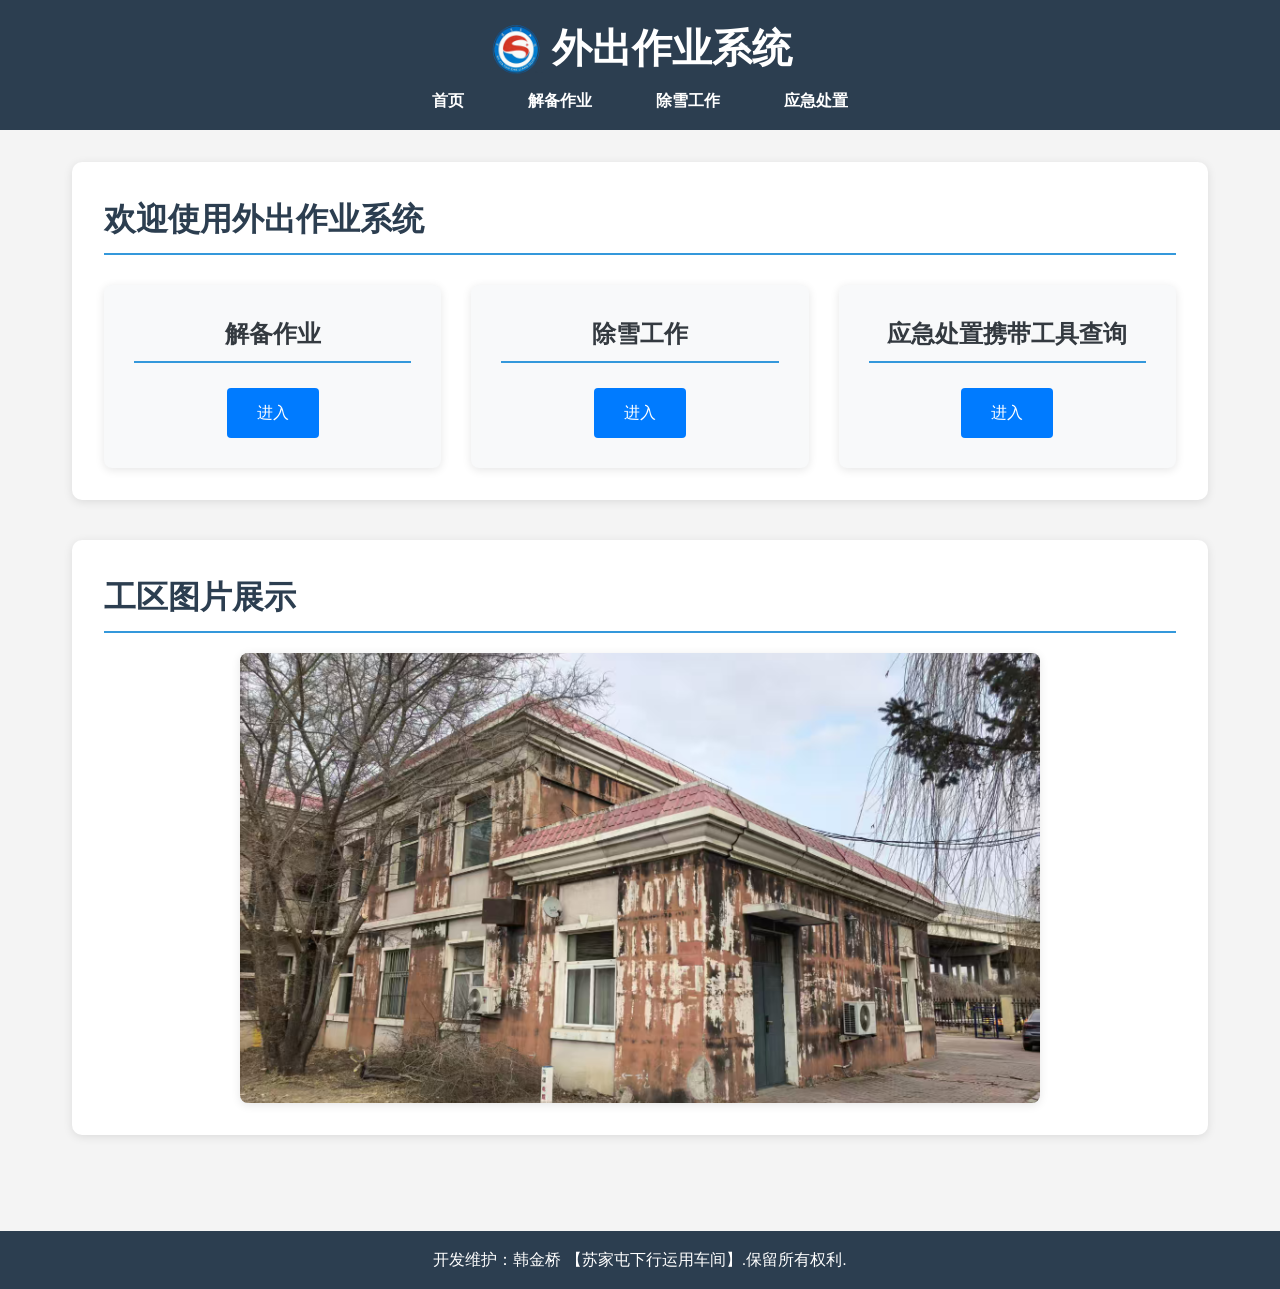
<file: index.html>
<!DOCTYPE html>
<html lang="zh-CN">
<head>
    <meta charset="UTF-8">
    <meta name="viewport" content="width=device-width, initial-scale=1.0">
    <title>外出作业系统首页 - 解备外出作业系统</title>
    <link rel="stylesheet" href="style.css">
    <style>
        .main-modules {
            display: grid;
            grid-template-columns: repeat(auto-fit, minmax(300px, 1fr));
            gap: 30px;
            margin-top: 30px;
        }
        .module-item {
            background-color: #f8f9fa;
            border-radius: 8px;
            padding: 30px;
            text-align: center;
            box-shadow: 0 2px 10px rgba(0,0,0,0.1);
            transition: transform 0.3s ease;
        }
        .module-item:hover {
            transform: translateY(-5px);
            box-shadow: 0 5px 15px rgba(0,0,0,0.15);
        }
        .module-item h2 {
            color: #343a40;
            margin-bottom: 15px;
            font-size: 24px;
        }
        .module-item p {
            color: #6c757d;
            margin-bottom: 25px;
            line-height: 1.6;
        }
        .module-item .btn {
            display: inline-block;
            background-color: #007bff;
            color: white;
            padding: 12px 30px;
            text-decoration: none;
            border-radius: 4px;
            font-size: 16px;
            transition: background-color 0.3s ease;
        }
        .module-item .btn:hover {
            background-color: #0056b3;
        }
        #work-gallery {
            margin-top: 40px;
        }
        .work-gallery {
            position: relative;
            max-width: 800px;
            height: 450px;
            margin: 20px auto 0;
            overflow: hidden;
            border-radius: 8px;
            box-shadow: 0 2px 10px rgba(0,0,0,0.1);
            background-color: #f4f4f4;
        }
        .work-gallery-slide {
            position: absolute;
            inset: 0;
            opacity: 0;
            transition: opacity 0.8s ease;
            display: flex;
            align-items: center;
            justify-content: center;
        }
        .work-gallery-slide img {
            width: 100%;
            height: 100%;
            object-fit: cover;
        }
        .work-gallery-slide.active {
            opacity: 1;
        }
        @media (max-width: 600px) {
            .work-gallery {
                height: 260px;
            }
            .work-gallery-slide img {
                object-fit: contain;
            }
        }
    </style>
</head>
<body>
    <header>
        <h1>外出作业系统</h1>
        <nav>
            <ul>
                <li><a href="index.html">首页</a></li>
                <li><a href="jiebei.html">解备作业</a></li>
                <li><a href="snow-removal.html">除雪工作</a></li>
                <li><a href="emergency-tools.html">应急处置</a></li>
            </ul>
        </nav>
    </header>

    <main>
        <section id="home">
            <h2>欢迎使用外出作业系统</h2>
            
            <div class="main-modules">
                <!-- 模块1：解备作业 -->
                <div class="module-item">
                    <h2>解备作业</h2>
                    <a href="jiebei.html" class="btn">进入</a>
                </div>
                
                <!-- 模块2：除雪工作 -->
                <div class="module-item">
                    <h2>除雪工作</h2>
                    <a href="snow-removal.html" class="btn">进入</a>
                </div>
                
                <!-- 模块3：应急处置携带工具查询 -->
                <div class="module-item">
                    <h2>应急处置携带工具查询</h2>
                    <a href="emergency-tools.html" class="btn">进入</a>
                </div>
            </div>
        </section>
        <section id="work-gallery">
            <h2>工区图片展示</h2>
            <div class="work-gallery">
                <div class="work-gallery-slide active">
                    <img src="gongqu1.jpg" alt="工区图片1">
                </div>
                <div class="work-gallery-slide">
                    <img src="gongqu2.jpg" alt="工区图片2">
                </div>
                <div class="work-gallery-slide">
                    <img src="gongqu3.jpg" alt="工区图片3">
                </div>
                <div class="work-gallery-slide">
                    <img src="gongqu4.jpg" alt="工区图片4">
                </div>
            </div>
        </section>
    </main>

    <footer>
        <p>开发维护：韩金桥 【苏家屯下行运用车间】.保留所有权利.</p>
    </footer>
    <script src="script.js"></script>
</body>
</html>
</file>
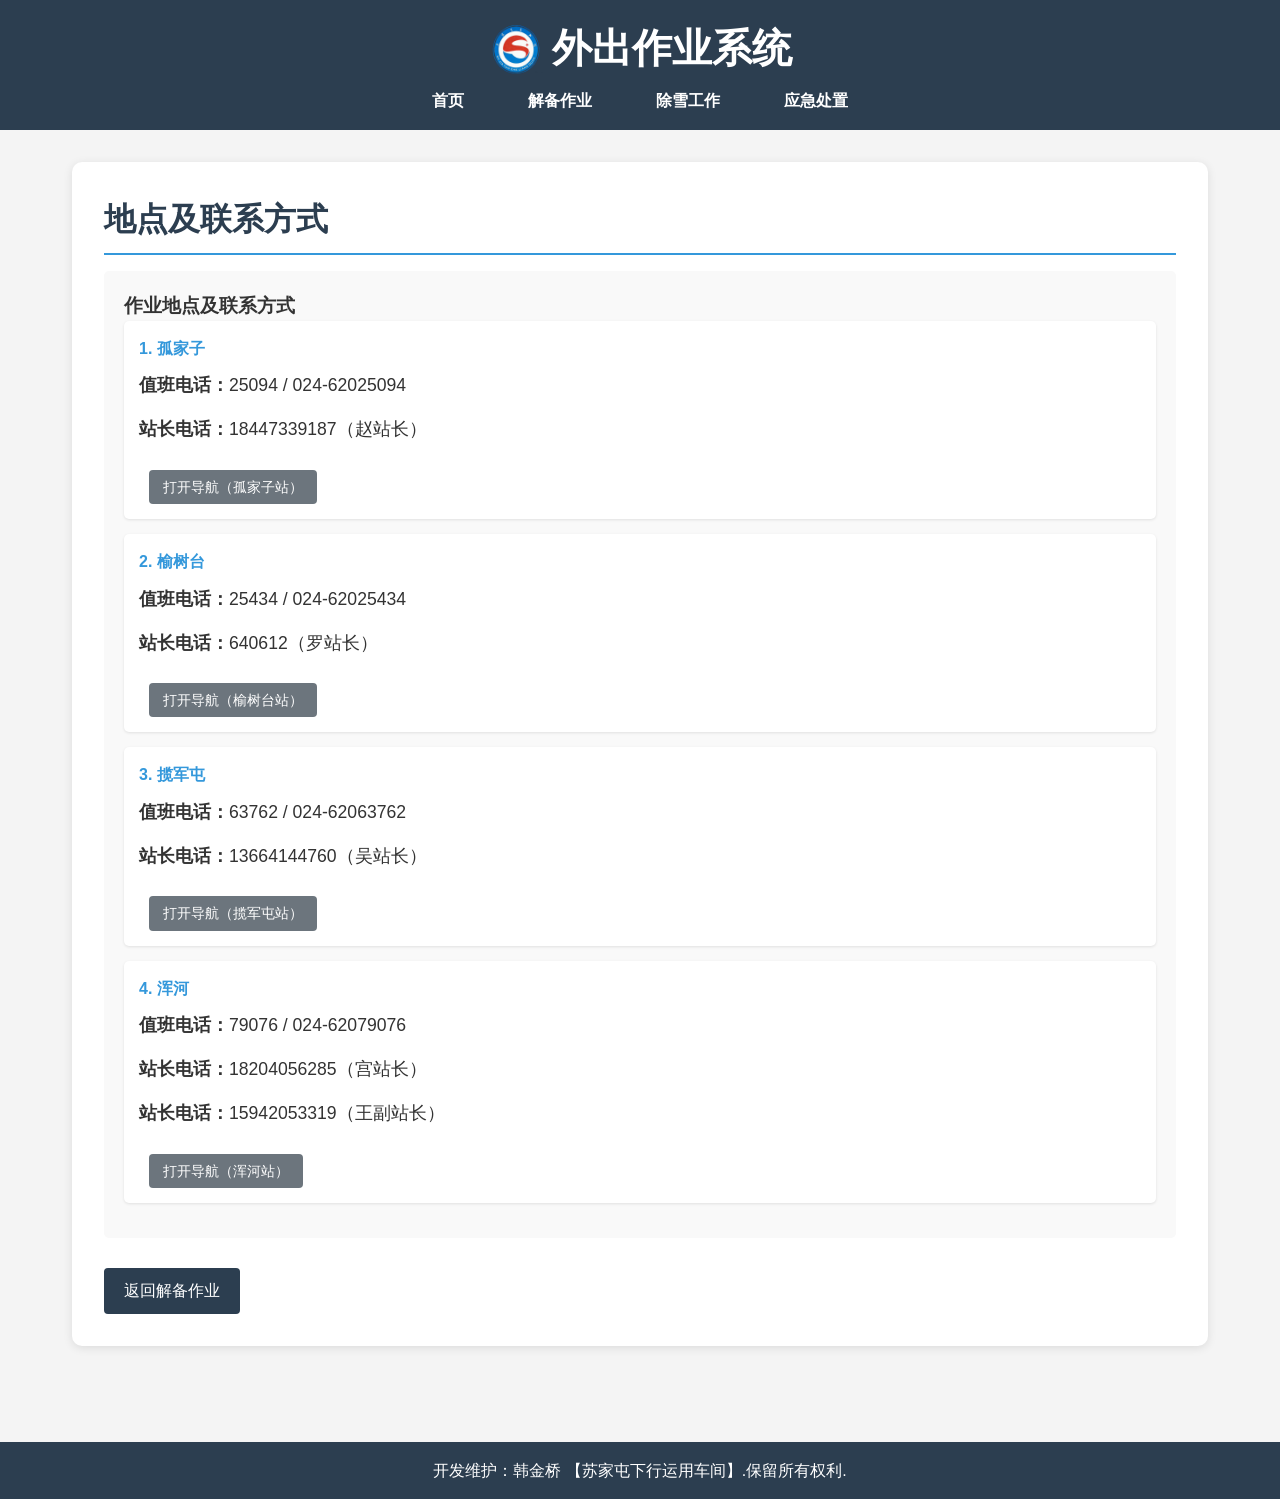
<file: jiebei-location.html>
<!DOCTYPE html>
<html lang="zh-CN">
<head>
    <meta charset="UTF-8">
    <meta name="viewport" content="width=device-width, initial-scale=1.0">
    <title>地点及联系方式 - 解备外出作业系统</title>
    <link rel="stylesheet" href="style.css">
</head>
<body>
    <header>
        <h1>外出作业系统</h1>
        <nav>
            <ul>
                <li><a href="index.html">首页</a></li>
                <li><a href="jiebei.html">解备作业</a></li>
                <li><a href="snow-removal.html">除雪工作</a></li>
                <li><a href="emergency-tools.html">应急处置</a></li>
            </ul>
        </nav>
    </header>

    <main>
        <section id="location">
            <h2>地点及联系方式</h2>
            
            <div class="content-section">
                <h3>作业地点及联系方式</h3>
                
                <div class="location-item">
                    <h4>1. 孤家子</h4>
                    <p><strong>值班电话：</strong>25094 / 024-62025094</p>
                    <p><strong>站长电话：</strong>18447339187（赵站长）</p>
                    <a href="https://surl.amap.com/1ZFoTv0g0E0" class="btn btn-secondary" target="_blank">
                        打开导航（孤家子站）
                    </a>
                </div>
                
                <div class="location-item">
                    <h4>2. 榆树台</h4>
                    <p><strong>值班电话：</strong>25434 / 024-62025434</p>
                    <p><strong>站长电话：</strong>640612（罗站长）</p>
                    <a href="https://surl.amap.com/23FrPfUMbzy" class="btn btn-secondary" target="_blank">
                        打开导航（榆树台站）
                    </a>
                </div>
                
                <div class="location-item">
                    <h4>3. 揽军屯</h4>
                    <p><strong>值班电话：</strong>63762 / 024-62063762</p>
                    <p><strong>站长电话：</strong>13664144760（吴站长）</p>
                    <a href="https://surl.amap.com/24wyIZ8l6nl" class="btn btn-secondary" target="_blank">
                        打开导航（揽军屯站）
                    </a>
                </div>
                
                <div class="location-item">
                    <h4>4. 浑河</h4>
                    <p><strong>值班电话：</strong>79076 / 024-62079076</p>
                    <p><strong>站长电话：</strong>18204056285（宫站长）</p>
                    <p><strong>站长电话：</strong>15942053319（王副站长）</p>
                    <a href="https://surl.amap.com/25hH2Ee1jdNh" class="btn btn-secondary" target="_blank">
                        打开导航（浑河站）
                    </a>
                </div>
            </div>
            
            <!-- 返回按钮 -->
            <div class="button-group">
                <a href="jiebei.html" class="btn btn-back">返回解备作业</a>
            </div>
        </section>
    </main>

    <footer>
        <p>开发维护：韩金桥 【苏家屯下行运用车间】.保留所有权利.</p>
    </footer>
</body>
</html>
</file>
<file: style.css>
* {
    margin: 0;
    padding: 0;
    box-sizing: border-box;
}

body {
    font-family: 'Segoe UI', Tahoma, Geneva, Verdana, sans-serif;
    line-height: 1.6;
    color: #333;
    background-color: #f4f4f4;
}

header {
    background-color: #2c3e50;
    color: white;
    padding: 1rem 0;
    text-align: center;
    position: sticky;
    top: 0;
    z-index: 1000;
}

header h1 {
    display: inline-flex;
    align-items: center;
    justify-content: center;
    gap: 0.5rem;
    margin-bottom: 0.5rem;
    font-size: 2.5rem;
}

header h1::before {
    content: "";
    display: inline-block;
    width: 1.4em;
    height: 1.4em;
    background-image: url("logo.png");
    background-repeat: no-repeat;
    background-position: center;
    background-size: contain;
}

nav ul {
    list-style: none;
    display: flex;
    justify-content: center;
    gap: 2rem;
    flex-wrap: wrap;
}

nav a {
    color: white;
    text-decoration: none;
    font-weight: bold;
    padding: 0.5rem 1rem;
    border-radius: 5px;
    transition: background-color 0.3s ease;
}

nav a:hover {
    background-color: #34495e;
}

main {
    max-width: 1200px;
    margin: 0 auto;
    padding: 2rem;
}

section {
    background-color: white;
    margin-bottom: 2rem;
    padding: 2rem;
    border-radius: 10px;
    box-shadow: 0 2px 10px rgba(0, 0, 0, 0.1);
}

section h2 {
    color: #2c3e50;
    margin-bottom: 1rem;
    font-size: 2rem;
    border-bottom: 2px solid #3498db;
    padding-bottom: 0.5rem;
}

section p {
    margin-bottom: 1rem;
    font-size: 1.1rem;
}

.feature ul {
    list-style: none;
    padding-left: 1rem;
}

.feature li {
    margin-bottom: 0.5rem;
    padding-left: 1.5rem;
    position: relative;
}

.feature li::before {
    content: '✓';
    color: #27ae60;
    font-weight: bold;
    position: absolute;
    left: 0;
}

.profile {
    display: flex;
    align-items: center;
    gap: 2rem;
    flex-wrap: wrap;
    margin-top: 1rem;
}

.profile img {
    border-radius: 50%;
    border: 3px solid #3498db;
}

#contact-form {
    max-width: 600px;
    margin: 0 auto;
}

.form-group {
    margin-bottom: 1.5rem;
}

.form-group label {
    display: block;
    margin-bottom: 0.5rem;
    font-weight: bold;
}

.form-group input,
.form-group textarea {
    width: 100%;
    padding: 0.8rem;
    border: 1px solid #ddd;
    border-radius: 5px;
    font-size: 1rem;
}

.form-group input:focus,
.form-group textarea:focus {
    outline: none;
    border-color: #3498db;
    box-shadow: 0 0 5px rgba(52, 152, 219, 0.5);
}

button[type="submit"] {
    background-color: #3498db;
    color: white;
    border: none;
    padding: 1rem 2rem;
    font-size: 1.1rem;
    border-radius: 5px;
    cursor: pointer;
    transition: background-color 0.3s ease;
}

button[type="submit"]:hover {
    background-color: #2980b9;
}

/* 模块样式 */
.modules {
    display: grid;
    grid-template-columns: repeat(auto-fit, minmax(300px, 1fr));
    gap: 20px;
    margin-top: 20px;
}

.module-item {
    background: #f9f9f9;
    padding: 20px;
    border-radius: 5px;
    box-shadow: 0 2px 5px rgba(0, 0, 0, 0.1);
    transition: transform 0.3s ease;
}

.module-item:hover {
    transform: translateY(-5px);
    box-shadow: 0 5px 15px rgba(0, 0, 0, 0.2);
}

.module-item h4 {
    color: #2c3e50;
    margin-bottom: 10px;
}

/* 子模块样式 */
.submodules {
    display: grid;
    grid-template-columns: repeat(auto-fit, minmax(300px, 1fr));
    gap: 20px;
    margin-top: 20px;
}

.submodule-item {
    background: #f9f9f9;
    padding: 20px;
    border-radius: 5px;
    box-shadow: 0 2px 5px rgba(0, 0, 0, 0.1);
    transition: transform 0.3s ease;
}

.submodule-item:hover {
    transform: translateY(-5px);
    box-shadow: 0 5px 15px rgba(0, 0, 0, 0.2);
}

/* 内容区域 */
.content-section {
    background: #f9f9f9;
    padding: 20px;
    border-radius: 5px;
    margin-bottom: 20px;
}

/* 按钮样式 */
.btn {
    display: inline-block;
    padding: 10px 20px;
    background: #3498db;
    color: #ffffff;
    text-decoration: none;
    border-radius: 4px;
    cursor: pointer;
    font-size: 16px;
    transition: background-color 0.3s ease;
    border: none;
    margin-top: 10px;
}

.btn:hover {
    background: #2980b9;
}

.btn-disabled {
    background: #cccccc;
    cursor: not-allowed;
}

.btn-disabled:hover {
    background: #cccccc;
}

.btn-back {
    background: #2c3e50;
}

.btn-back:hover {
    background: #3498db;
}

.btn-secondary {
    background: #6c757d;
    margin-left: 10px;
    padding: 6px 14px;
    font-size: 14px;
}

.btn-secondary:hover {
    background: #5a6268;
}

/* 表格样式 */
.tools-table {
    width: 100%;
    border-collapse: collapse;
    margin-top: 20px;
}

.tools-table th,
.tools-table td {
    padding: 12px;
    text-align: left;
    border-bottom: 1px solid #ddd;
}

.tools-table th {
    background-color: #2c3e50;
    color: white;
    font-weight: bold;
}

.tools-table tr:hover {
    background-color: #f5f5f5;
}

.history-table {
    width: 100%;
    border-collapse: collapse;
    margin-top: 20px;
}

.history-table th,
.history-table td {
    padding: 12px;
    text-align: left;
    border-bottom: 1px solid #ddd;
}

.history-table th {
    background-color: #2c3e50;
    color: white;
    font-weight: bold;
}

/* 表单行样式 */
.form-row {
    display: flex;
    gap: 20px;
    margin-bottom: 20px;
    flex-wrap: wrap;
}

.form-row .form-group {
    flex: 1;
    min-width: 200px;
    margin-bottom: 0;
}

/* 复选框组 */
.checkbox-group {
    display: flex;
    flex-direction: column;
    gap: 10px;
}

.checkbox-group label {
    display: flex;
    align-items: center;
    font-weight: normal;
    cursor: pointer;
}

.checkbox-group input[type="checkbox"] {
    width: auto;
    margin-right: 10px;
}

/* 地点和联系方式 */
.location-item,
.contact-item {
    background: white;
    padding: 15px;
    border-radius: 5px;
    margin-bottom: 15px;
    box-shadow: 0 1px 3px rgba(0, 0, 0, 0.1);
}

.location-item h4,
.contact-item h4 {
    color: #3498db;
    margin-bottom: 10px;
}

/* 地图区域 */
.map-container {
    margin: 20px 0;
}

.map-placeholder {
    background: white;
    padding: 30px;
    border-radius: 5px;
    box-shadow: 0 1px 3px rgba(0, 0, 0, 0.1);
    text-align: center;
}

.map-legend {
    list-style: none;
    margin: 20px auto;
    max-width: 500px;
    text-align: left;
}

.map-legend li {
    margin-bottom: 8px;
}

/* 设备列表 */
.device-list {
    display: grid;
    grid-template-columns: repeat(auto-fit, minmax(250px, 1fr));
    gap: 15px;
    margin-top: 20px;
}

.device-item {
    background: white;
    padding: 15px;
    border-radius: 5px;
    box-shadow: 0 1px 3px rgba(0, 0, 0, 0.1);
}

.device-item h4 {
    color: #2c3e50;
    margin-bottom: 8px;
}

/* 工具列表 */
.tools-list {
    overflow-x: auto;
}

footer {
    background-color: #2c3e50;
    color: white;
    text-align: center;
    padding: 1rem 0;
    margin-top: 2rem;
}

@media (max-width: 768px) {
    header h1 {
        font-size: 2rem;
    }
    
    nav ul {
        gap: 1rem;
    }
    
    main {
        padding: 1rem;
    }
    
    section {
        padding: 1.5rem;
    }
    
    .profile {
        flex-direction: column;
        text-align: center;
    }
}
</file>
